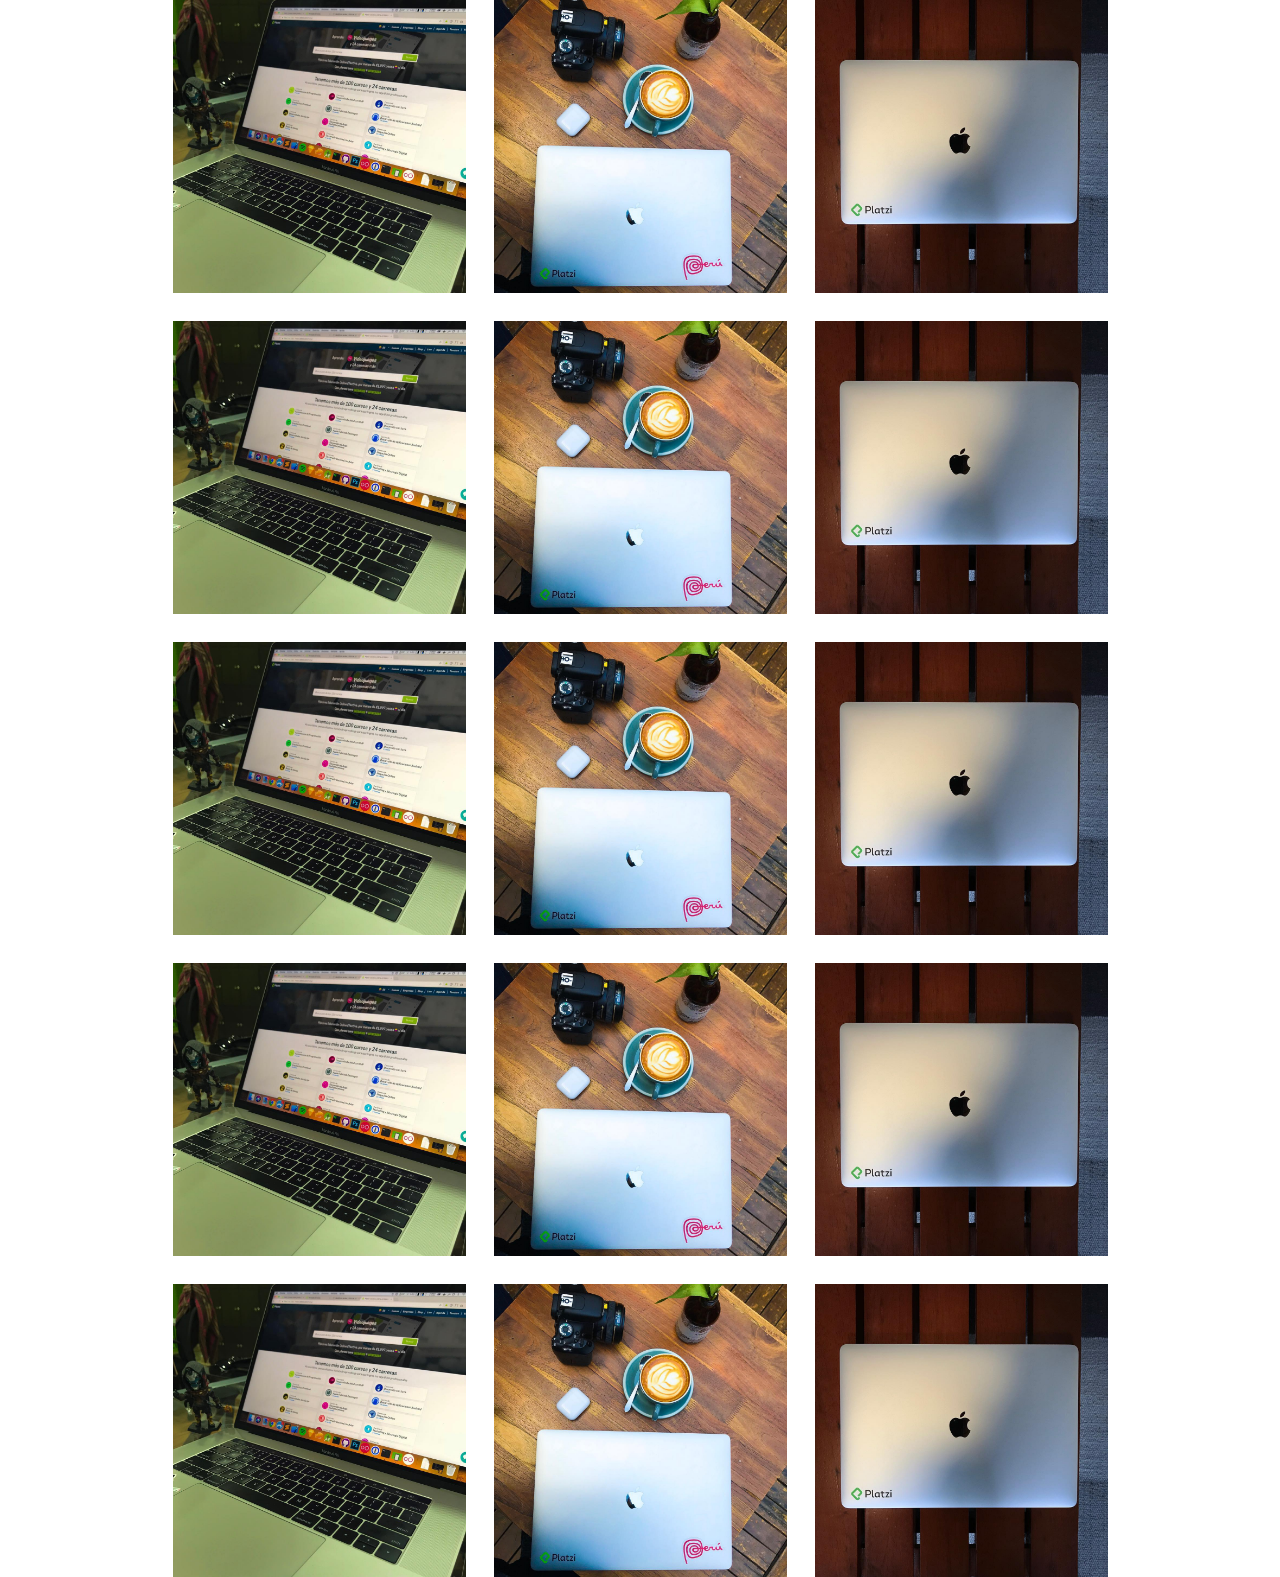
<file: instagram/index.html>
<!DOCTYPE html>
<html lang="en">
<head>
	<meta charset="UTF-8">
	<title>Instagram</title>
	<link rel="stylesheet" href="main.css">
</head>
<body>
	<section class="post-list">
		<a href="#" class="post">
			<figure class="post-image">
				<img src="img/compu.jpg" alt="">
			</figure>
			<span class="post-overlay">
				<p>
					<span class="post-likes">150</span>
					<span class="post-comments">10</span>
				</p>
			</span>
		</a>
		<a href="#" class="post">
			<figure class="post-image">
				<img src="img/compu2.jpg" alt="">
			</figure>
			<span class="post-overlay">
				<p>
					<span class="post-likes">150</span>
					<span class="post-comments">10</span>
				</p>
			</span>
		</a>
		<a href="#" class="post">
			<figure class="post-image">
				<img src="img/compu3.jpg" alt="">
			</figure>
			<span class="post-overlay">
				<p>
					<span class="post-likes">150</span>
					<span class="post-comments">10</span>
				</p>
			</span>
		</a>
		<a href="#" class="post">
			<figure class="post-image">
				<img src="img/compu.jpg" alt="">
			</figure>
			<span class="post-overlay">
				<p>
					<span class="post-likes">150</span>
					<span class="post-comments">10</span>
				</p>
			</span>
		</a>
		<a href="#" class="post">
			<figure class="post-image">
				<img src="img/compu2.jpg" alt="">
			</figure>
			<span class="post-overlay">
				<p>
					<span class="post-likes">150</span>
					<span class="post-comments">10</span>
				</p>
			</span>
		</a>
		<a href="#" class="post">
			<figure class="post-image">
				<img src="img/compu3.jpg" alt="">
			</figure>
			<span class="post-overlay">
				<p>
					<span class="post-likes">150</span>
					<span class="post-comments">10</span>
				</p>
			</span>
		</a>
		<a href="#" class="post">
			<figure class="post-image">
				<img src="img/compu.jpg" alt="">
			</figure>
			<span class="post-overlay">
				<p>
					<span class="post-likes">150</span>
					<span class="post-comments">10</span>
				</p>
			</span>
		</a>
		<a href="#" class="post">
			<figure class="post-image">
				<img src="img/compu2.jpg" alt="">
			</figure>
			<span class="post-overlay">
				<p>
					<span class="post-likes">150</span>
					<span class="post-comments">10</span>
				</p>
			</span>
		</a>
		<a href="#" class="post">
			<figure class="post-image">
				<img src="img/compu3.jpg" alt="">
			</figure>
			<span class="post-overlay">
				<p>
					<span class="post-likes">150</span>
					<span class="post-comments">10</span>
				</p>
			</span>
		</a>
		<a href="#" class="post">
			<figure class="post-image">
				<img src="img/compu.jpg" alt="">
			</figure>
			<span class="post-overlay">
				<p>
					<span class="post-likes">150</span>
					<span class="post-comments">10</span>
				</p>
			</span>
		</a>
		<a href="#" class="post">
			<figure class="post-image">
				<img src="img/compu2.jpg" alt="">
			</figure>
			<span class="post-overlay">
				<p>
					<span class="post-likes">150</span>
					<span class="post-comments">10</span>
				</p>
			</span>
		</a>
		<a href="#" class="post">
			<figure class="post-image">
				<img src="img/compu3.jpg" alt="">
			</figure>
			<span class="post-overlay">
				<p>
					<span class="post-likes">150</span>
					<span class="post-comments">10</span>
				</p>
			</span>
		</a>
		<a href="#" class="post">
			<figure class="post-image">
				<img src="img/compu.jpg" alt="">
			</figure>
			<span class="post-overlay">
				<p>
					<span class="post-likes">150</span>
					<span class="post-comments">10</span>
				</p>
			</span>
		</a>
		<a href="#" class="post">
			<figure class="post-image">
				<img src="img/compu2.jpg" alt="">
			</figure>
			<span class="post-overlay">
				<p>
					<span class="post-likes">150</span>
					<span class="post-comments">10</span>
				</p>
			</span>
		</a>
		<a href="#" class="post">
			<figure class="post-image">
				<img src="img/compu3.jpg" alt="">
			</figure>
			<span class="post-overlay">
				<p>
					<span class="post-likes">150</span>
					<span class="post-comments">10</span>
				</p>
			</span>
		</a>
	</section>
	
</body>
</html>
</file>
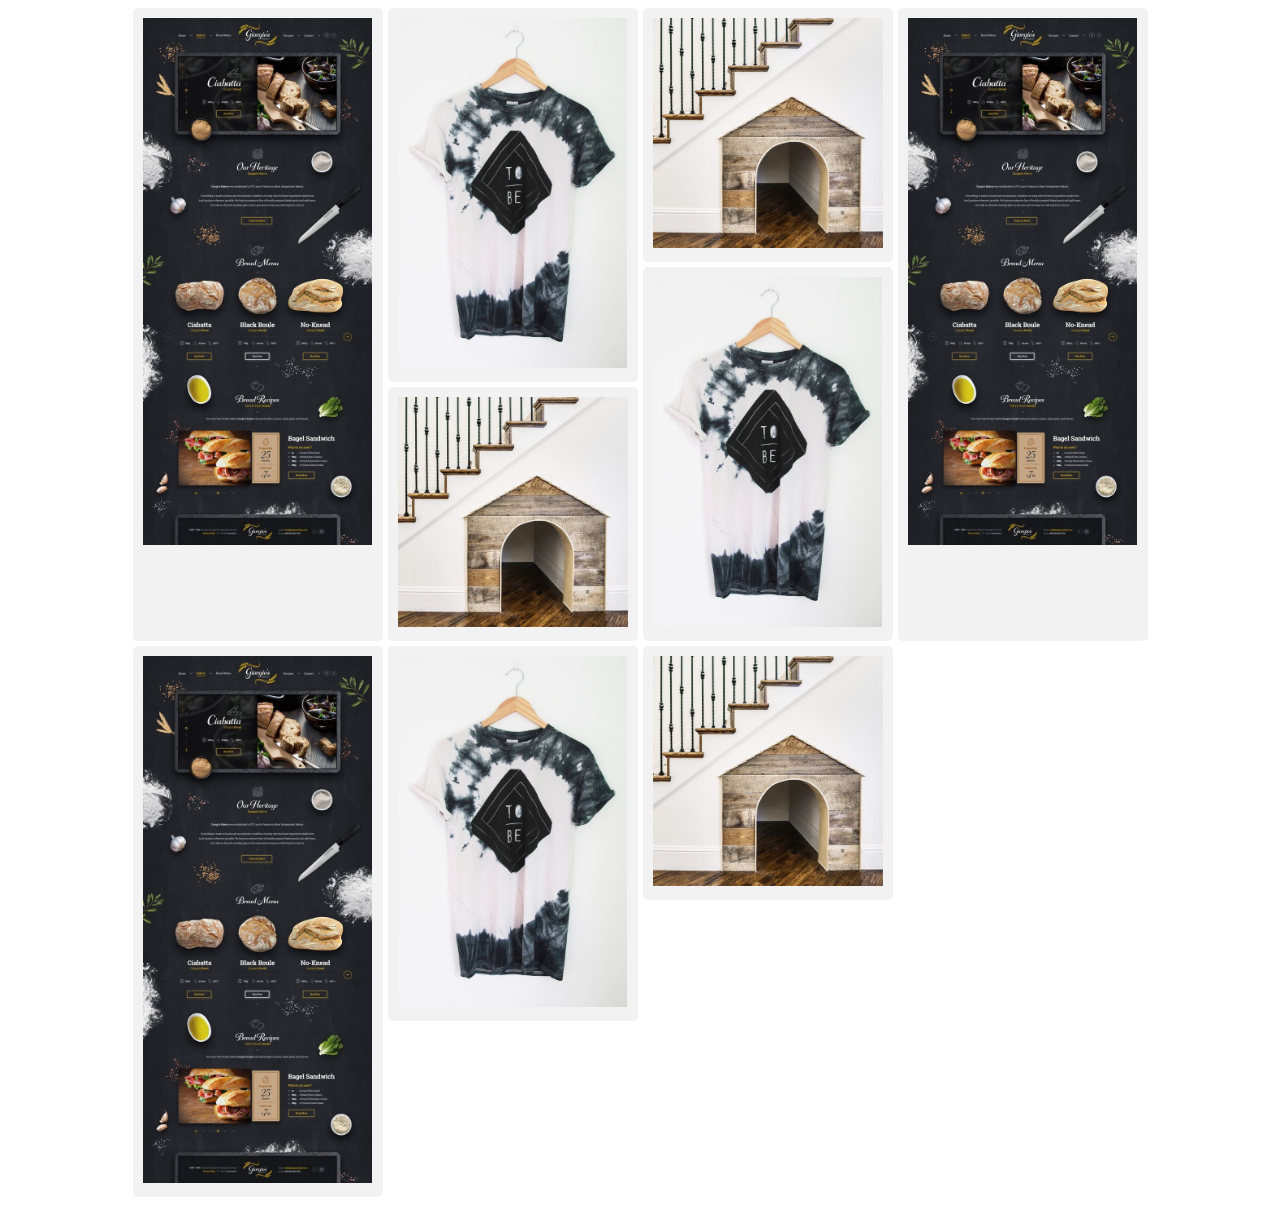
<file: pinterest/index.html>
<!DOCTYPE html>
<html lang="en">
<head>
	<meta charset="UTF-8">
	<title>Pinterest</title>
	<style>
		.container {
			display: grid;
			grid-template-columns: repeat(auto-fill, 250px);
			grid-gap: 5px;
			justify-content: center;
		}
		.item {
			border-radius: 5px;
			padding: 10px;
			background: #f2f2f2;
		}
		.item img {
			max-width: 100%;
		}
		.level-1{
			grid-row-end: span 3;
		}
		.level-2 {
			grid-row-end: span 2;
		}
		.level-3 {
			grid-row-end: span 1;
		}
	</style>
</head>
<body>
	<div class="container">
		<div class="item level-1">
			<img src="img/landing.jpg" alt="">
		</div>
		<div class="item level-2">
			<img src="img/tshirt.jpg" alt="">
		</div>
		<div class="item level-3">
			<img src="img/house.jpg" alt="">
		</div>
		<div class="item level-1">
			<img src="img/landing.jpg" alt="">
		</div>
		<div class="item level-2">
			<img src="img/tshirt.jpg" alt="">
		</div>
		<div class="item level-3">
			<img src="img/house.jpg" alt="">
		</div>
		<div class="item level-1">
			<img src="img/landing.jpg" alt="">
		</div>
		<div class="item level-2">
			<img src="img/tshirt.jpg" alt="">
		</div>
		<div class="item level-3">
			<img src="img/house.jpg" alt="">
		</div>
	</div>
	
</body>
</html>
</file>
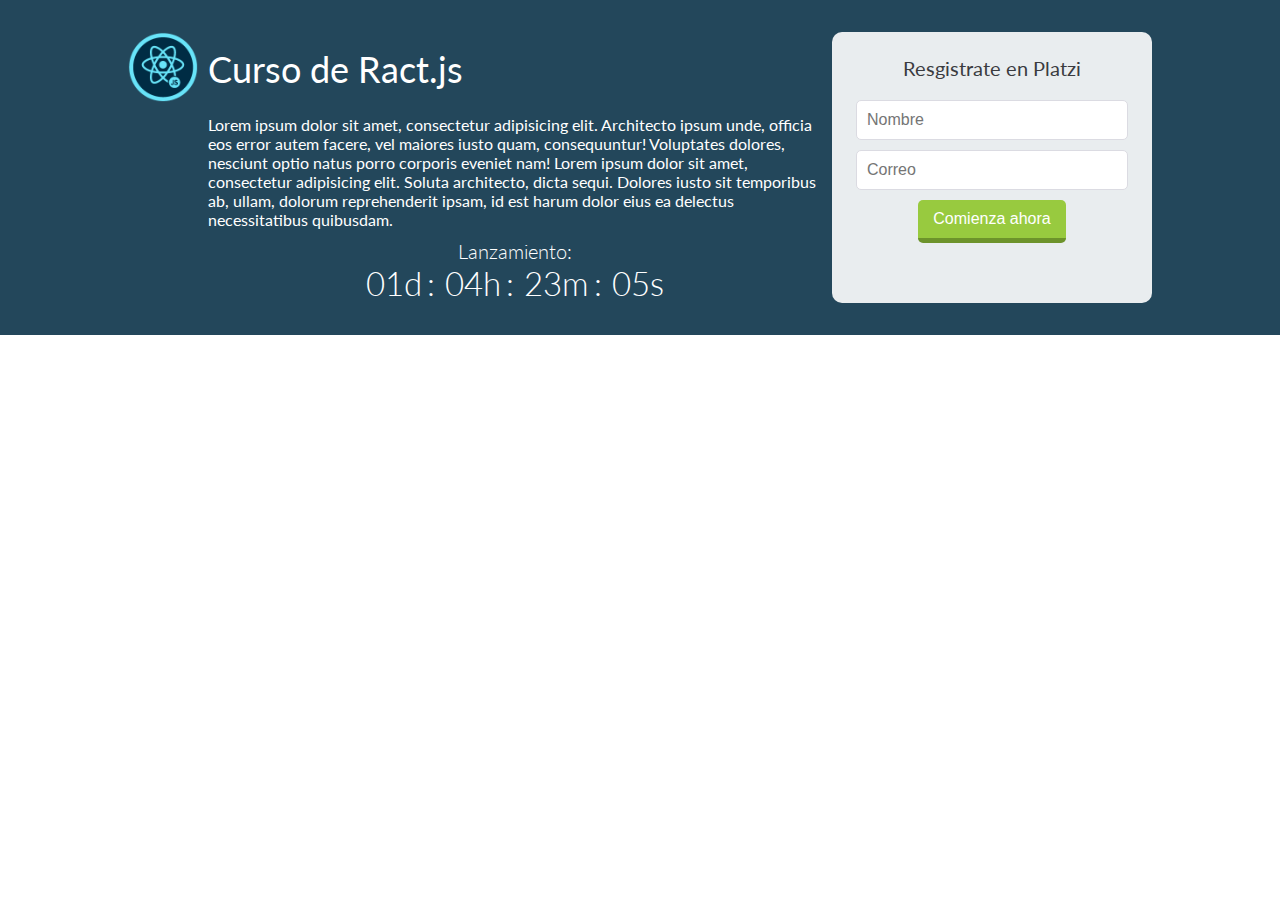
<file: platzi/index.html>
<!DOCTYPE html>
<html lang="en">
<head>
	<meta charset="UTF-8">
	<title>Platzi</title>
	<link href="https://fonts.googleapis.com/css?family=Lato:300,400,700" rel="stylesheet">
	<style>
		body {
			font-family: 'Lato', sans-serif;
			margin: 0;
		}
		.hero {
			background: #23475b;
			color: white;
			padding: 32px 15px;
			display: grid;
			grid-template-columns: minmax(auto, 1024px);
			justify-content: center;
		}
		.hero-container {
			display: grid;
			grid-template-columns: 70px 1fr 320px;
			grid-template-areas: "badge title form"
								 ". description form"
								 ". countdown form";
			grid-gap: 10px;
		}
		.badge {
			grid-area: badge;
		}
		.badge img {
			max-width: 70px;
		}
		.title {
			grid-area: title;
			font-size: 36px;
			font-weight: normal;
			margin: 0;
			display: flex;
			align-items: center;
		}
		.description {
			grid-area: description;
		}
		.form {
			grid-area: form;
			text-align: center;
			background: rgba(255, 255, 255, .9);
			padding: 1.5em;
			border-radius: 10px;
		}
		.form input {
			width: 100%;
			padding: 10px;
			font-size: 16px;
			border: 1px solid #dbdbe2;
			border-radius: 5px;
			box-sizing: border-box;
			margin-bottom: 10px;
		}
		.form p {
			font-size: 20px;
			color: #3a3b3f;
			margin-bottom: 1em;
		}
		.form button {
			background: #98ca3f;
			color: white;
			padding: 10px 15px;
			border-radius: 5px;
			border: none;
			font-size: 16px;
			border-bottom: 5px solid #6d932b;
			display: inline-block;
		}
		.countdown {
			grid-area: countdown;
		}
		.countdown p {
			font-size: 20px;
			text-align: center;
			font-weight: 300;
		}
		.countdown span {
			font-size: 33px;
		}
		.countdown span:after {
			content: ":";
			display: inline-block;
			margin: 0 5px;
		}
		.countdown span:last-child:after {
			display: none;
		}
		p {
			margin: 0;
		}

		@media screen and (max-width: 768px) {
			.hero-container {
				display: grid;
				grid-template-columns: 70px 1fr;
				grid-template-areas: "badge title"
								 	 "description description"
								 	 "form form"
								 	 "countdown countdown";
			}
		}
	</style>
</head>
<body>
	<div class="hero">
		<div class="hero-container">
			<div class="badge">
				<img src="badge.png" alt="">
			</div>
			<h1 class="title">
				Curso de Ract.js
			</h1>
			<div class="description">
				<p>Lorem ipsum dolor sit amet, consectetur adipisicing elit. Architecto ipsum unde, officia eos error autem facere, vel maiores iusto quam, consequuntur! Voluptates dolores, nesciunt optio natus porro corporis eveniet nam! Lorem ipsum dolor sit amet, consectetur adipisicing elit. Soluta architecto, dicta sequi. Dolores iusto sit temporibus ab, ullam, dolorum reprehenderit ipsam, id est harum dolor eius ea delectus necessitatibus quibusdam.</p>
			</div>
			<form action="" class="form">
				<p>Resgistrate en Platzi</p>
				<input type="text" placeholder="Nombre">
				<input type="email" placeholder="Correo">
				<button type="submit">Comienza ahora</button>
			</form>
			<div class="countdown">
				<p>Lanzamiento:</p>
				<p>
					<span>01d</span>
					<span>04h</span>
					<span>23m</span>
					<span>05s</span>
				</p>
			</div>
			
		</div>
	</div>
</body>
</html>
</file>
<file: instagram/main.css>
body {
	margin: 0;
	font-family: Arial;
}
.post-list {
	display: grid;
	grid-template-columns: repeat(3, minmax(100px, 293px));
	justify-content: center;
	grid-gap: 28px;
}
.post {
	cursor: pointer;
	position: relative;
	display: block;
}
.post-image {
	margin: 0;
}
.post-image img {
	width: 100%;
	vertical-align: top; /* eliminar margen de la img*/
}
.post-overlay {
	background: rgba(0,0,0, .4);
	position: absolute;
	left: 0;
	right: 0;
	top: 0;
	bottom: 0;
	display: none;
	align-items: center;
	justify-content: center;
	color: white;
	text-align: center;
}

.post:hover .post-overlay {
	display: flex;
}

.post-likes,
.post-comments {
	width: 80px;
	margin: 5px;
	font-weight: bold;
	text-align: center;
	display: inline-block;
}

@media screen and (max-width: 768px) {
	.post-list {
		grid-gap: 3px;
	}
}
</file>
